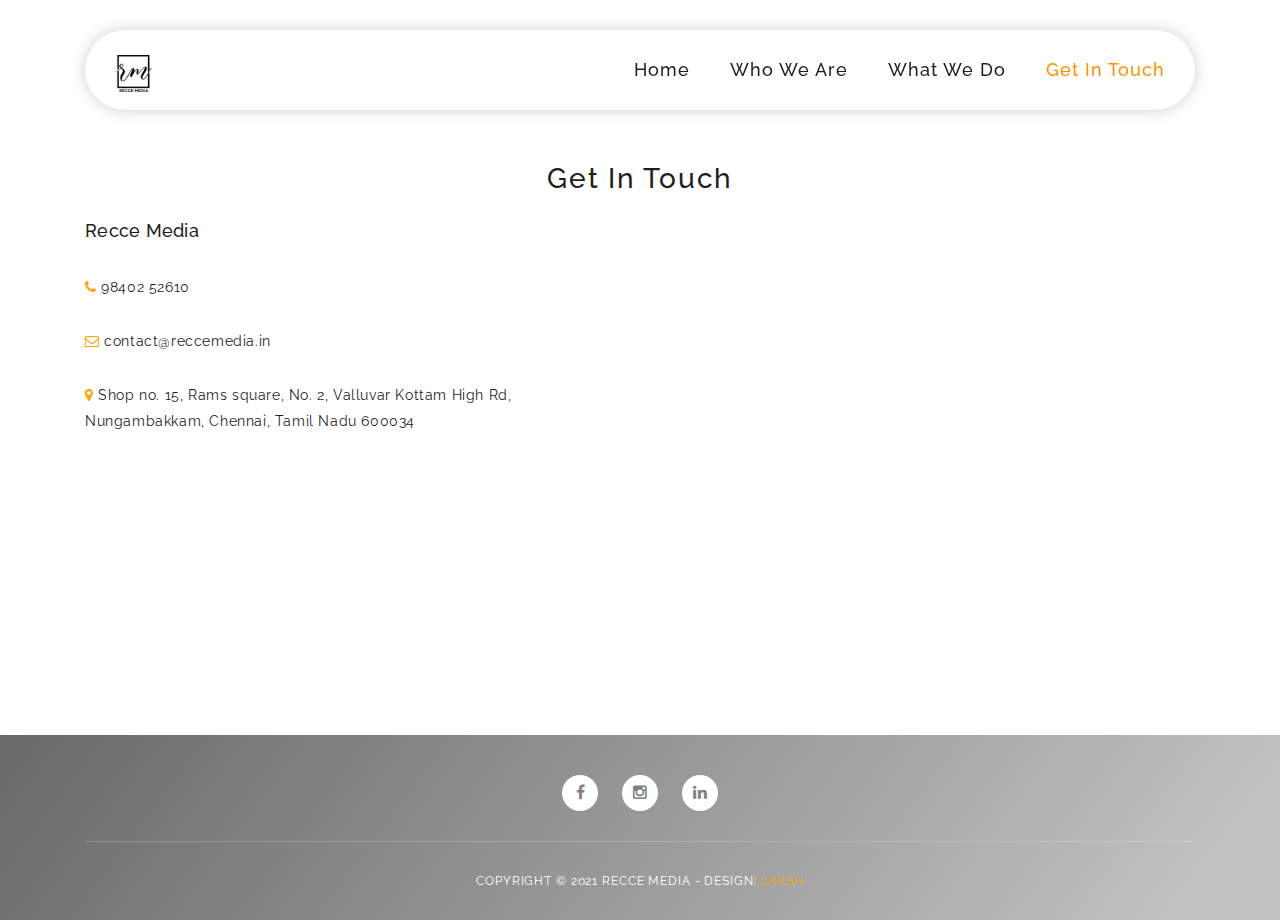
<file: getintotouch.html>
<!DOCTYPE html>
<html lang="en">

  <head>

    <meta charset="utf-8">
    <meta name="viewport" content="width=device-width, initial-scale=1, shrink-to-fit=no">
	<meta content="Recce Media - Providing the touch of Midas to the brand(s) and enhance their strategies." name="description">
  	<meta content="reccemedia, recce, recce media" name="keywords">
    <link href="https://fonts.googleapis.com/css?family=Raleway:100,300,400,500,700,900" rel="stylesheet">

    <title>Recce Media</title>
    <link rel="icon" type="image/png" href="assets/images/logo.png"/>

    <!-- Additional CSS Files -->
    <link rel="stylesheet" type="text/css" href="assets/css/bootstrap.min.css">

    <link rel="stylesheet" type="text/css" href="assets/css/font-awesome.css">

    <link rel="stylesheet" href="assets/css/style.css">

    </head>
    
    <body>
    
    <!-- ***** Preloader Start ***** -->
    <div id="preloader">
        <div class="jumper">
            <div></div>
            <div></div>
            <div></div>
        </div>
    </div>  
    <!-- ***** Preloader End ***** -->
    
    
    <!-- ***** Header Area Start ***** -->
    <header class="header-area header-sticky">
        <div class="container">
            <div class="row">
                <div class="col-12">
                    <nav class="main-nav">
                        <!-- ***** Logo Start ***** -->
                        <a href="index.html" class="logo">
                            <img src="assets/images/logo.png" alt="reccemedia" />
                            <!-- <img src="assets/images/recce.png" alt="reccemedia"/> -->
                        </a>
                        <!-- ***** Logo End ***** -->
                        <!-- ***** Menu Start ***** -->
                        <ul class="nav">
                            <li><a href="index.html">Home</a></li>
                            <li><a href="whoweare.html">Who We Are</a></li>
                            <li><a href="whatwedo.html">What We Do</a></li>
                            <li><a href="getintotouch.html" class="active">Get In Touch</a></li>
                        </ul>
                        <a class='menu-trigger'>
                            <span>Menu</span>
                        </a>
                        <!-- ***** Menu End ***** -->
                    </nav>
                </div>
            </div>
        </div>
    </header>
    <!-- ***** Header Area End ***** -->

    <!-- ***** Contact Us Start ***** -->
    <section class="section colored" id="contact-us">
        <div class="container">
            <!-- ***** Section Title Start ***** -->
            <div class="row">
                <div class="col-lg-12">
                    <div class="center-heading">
                        <h2 class="section-title">Get In Touch</h2>
                    </div>
                </div>
            </div>
            <!-- ***** Section Title End ***** -->

            <div class="row">
                <!-- ***** Contact Text Start ***** -->
                <div class="col-lg-6 col-md-6 col-sm-12">
                    <h5 class="margin-bottom-30">Recce Media</h5>
                    <div class="contact-text">
                        <a href="https://api.whatsapp.com/send?phone=+91-9840252610"><p><i class="fa fa-phone" style="margin-right: 0px; color: orange;"></i> 98402 52610</p> </a>
                        <a href="mailto: contact@reccemedia.in"><p><i class="fa fa-envelope-o" style="margin-right: 0px; color: orange;"></i> contact@reccemedia.in</p></a>
                        <p><i class="fa fa-map-marker" style="margin-right: 0px; color: orange;"></i> Shop no. 15, Rams square, No. 2, Valluvar Kottam High Rd, Nungambakkam, Chennai, Tamil Nadu 600034</p>
                    </div>
                </div>
                <!-- ***** Contact Text End ***** -->

                <!-- ***** Contact Form Start ***** -->
                <div class="col-lg-6 col-md-6 col-sm-12">
                    <div class="contact-form">
                        <iframe src="https://www.google.com/maps/embed?pb=!1m18!1m12!1m3!1d3886.504630822254!2d80.24106081522005!3d13.067172790793336!2m3!1f0!2f0!3f0!3m2!1i1024!2i768!4f13.1!3m3!1m2!1s0x3a52679cc4a979b7%3A0x7efbc88e33cacc13!2srecce%20media!5e0!3m2!1sen!2sin!4v1609341055719!5m2!1sen!2sin" width="520" height="350" frameborder="0" style="border:0;" allowfullscreen="" aria-hidden="false" tabindex="0"></iframe>
                    </div>
                </div>
                <!-- ***** Contact Form End ***** -->
            </div>
        </div>
    </section>
    <!-- ***** Contact Us End ***** -->
    
    <!-- ***** Footer Start ***** -->
    <footer>
        <div class="container">
            <div class="row">
                <div class="col-lg-12 col-md-12 col-sm-12">
                    <ul class="social">
                        <li><a href="https://www.facebook.com/reccemedia" target="_blank"><i class="fa fa-facebook"></i></a></li>
                        <li><a href="https://www.instagram.com/recce_media/" target="_blank"><i class="fa fa-instagram"></i></a></li>
                        <li><a href="https://www.linkedin.com/company/recce-media/" target="_blank"><i class="fa fa-linkedin"></i></a></li>
                    </ul>
                </div>
            </div>
            <div class="row">
                <div class="col-lg-12">
                    <p class="copyright">Copyright &copy; 2021 Recce Media - Design: <a href="https://laksh.cf" target="_blank" style="color: orange;">laksh</a></p>
                </div>
            </div>
        </div>
    </footer>
    
    <!-- jQuery -->
    <script src="assets/js/jquery-2.1.0.min.js"></script>

    <!-- Bootstrap -->
    <script src="assets/js/popper.js"></script>
    <script src="assets/js/bootstrap.min.js"></script>

    <!-- Plugins -->
    <script src="assets/js/scrollreveal.min.js"></script>
    <script src="assets/js/waypoints.min.js"></script>
    <script src="assets/js/jquery.counterup.min.js"></script>
    <script src="assets/js/imgfix.min.js"></script> 
    
    <!-- Global Init -->
    <script src="assets/js/custom.js"></script>

  </body>
</html>
</file>
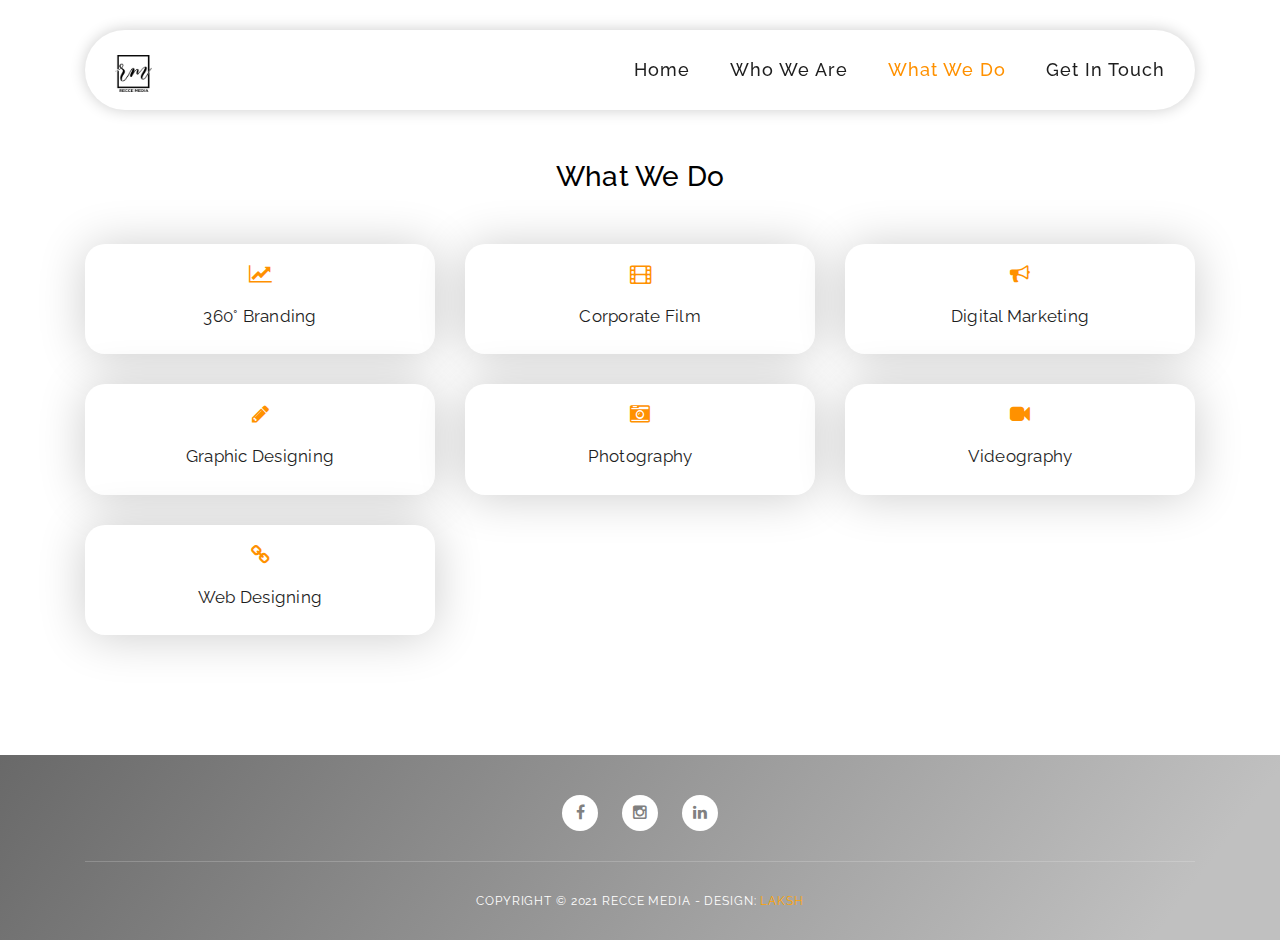
<file: whatwedo.html>
<!DOCTYPE html>
<html lang="en">

  <head>

    <meta charset="utf-8">
    <meta name="viewport" content="width=device-width, initial-scale=1, shrink-to-fit=no">
	<meta content="Recce Media - Providing the touch of Midas to the brand(s) and enhance their strategies." name="description">
  	<meta content="reccemedia, recce, recce media" name="keywords">
    <link href="https://fonts.googleapis.com/css?family=Raleway:100,300,400,500,700,900" rel="stylesheet">

    <title>Recce Media</title>
    <link rel="icon" type="image/png" href="assets/images/logo.png"/>

    <!-- Additional CSS Files -->
    <link rel="stylesheet" type="text/css" href="assets/css/bootstrap.min.css">

    <link rel="stylesheet" type="text/css" href="assets/css/font-awesome.css">

    <link rel="stylesheet" href="assets/css/style.css">

    </head>
    
    <body>
    
    <!-- ***** Preloader Start ***** -->
    <div id="preloader">
        <div class="jumper">
            <div></div>
            <div></div>
            <div></div>
        </div>
    </div>  
    <!-- ***** Preloader End ***** -->
    
    
    <!-- ***** Header Area Start ***** -->
    <header class="header-area header-sticky">
        <div class="container">
            <div class="row">
                <div class="col-12">
                    <nav class="main-nav">
                        <!-- ***** Logo Start ***** -->
                        <a href="index.html" class="logo">
                            <img src="assets/images/logo.png" alt="reccemedia" />
                            <!-- <img src="assets/images/recce.png" alt="reccemedia"/> -->
                        </a>
                        <!-- ***** Logo End ***** -->
                        <!-- ***** Menu Start ***** -->
                        <ul class="nav">
                            <li><a href="index.html">Home</a></li>
                            <li><a href="whoweare.html">Who We Are</a></li>
                            <li><a href="whatwedo.html" class="active">What We Do</a></li>
                            <li><a href="getintotouch.html">Get In Touch</a></li>
                        </ul>
                        <a class='menu-trigger'>
                            <span>Menu</span>
                        </a>
                        <!-- ***** Menu End ***** -->
                    </nav>
                </div>
            </div>
        </div>
    </header>
    <!-- ***** Header Area End ***** -->

        <!-- ***** Home Parallax Start ***** -->
    <section class="mini" id="work-process">
        <div class="mini-content">
            <div class="container">
                <div class="row">
                    <div class="offset-lg-3 col-lg-6">
                        <div class="info">
                            <h1 style="color: #000; margin-top: 50px;">What We Do</h1>
                        </div>
                    </div>
                </div>

                <!-- ***** Mini Box Start ***** -->
                <div class="row">
                    <div class="col-lg-4 col-md-3 col-sm-6 col-6">
                        <a class="mini-box">
                            <i class="fa fa-line-chart"></i>
                            <strong>360° Branding</strong>
                            <!-- <span>hi hello text to be added...</span> -->
                        </a>
                    </div>
                    <div class="col-lg-4 col-md-3 col-sm-6 col-6">
                        <a class="mini-box">
                            <i class="fa fa-film"></i>
                            <strong>Corporate Film</strong>
                            <!-- <span>hi hello text to be added...</span> -->
                        </a>
                    </div>
                    <div class="col-lg-4 col-md-3 col-sm-6 col-6">
                        <a class="mini-box">
                            <i class="fa fa-bullhorn"></i>
                            <strong>Digital Marketing</strong>
                            <!-- <span>hi hello text to be added...</span> -->
                        </a>
                    </div>
                    <div class="col-lg-4 col-md-3 col-sm-6 col-6">
                        <a class="mini-box">
                            <i class="fa fa-pencil"></i>
                            <strong>Graphic Designing</strong>
                            <!-- <span>hi hello text to be added...</span> -->
                        </a>
                    </div>
                    <div class="col-lg-4 col-md-3 col-sm-6 col-6">
                        <a class="mini-box">
                            <i class="fa fa-camera-retro"></i>
                            <strong>Photography</strong>
                            <!-- <span>hi hello text to be added...</span> -->
                        </a>
                    </div>
                    <div class="col-lg-4 col-md-3 col-sm-6 col-6">
                        <a class="mini-box">
                            <i class="fa fa-video-camera"></i>
                            <strong>Videography</strong>
                            <!-- <span>hi hello text to be added...</span> -->
                        </a>
                    </div>
                    <div class="col-lg-4 col-md-3 col-sm-6 col-6">
                        <a class="mini-box">
                            <i class="fa fa-link"></i>
                            <strong>Web Designing</strong>
                            <!-- <span>hi hello text to be added...</span> -->
                        </a>
                    </div>
                </div>
                <!-- ***** Mini Box End ***** -->
            </div>
        </div>
    </section>
    <!-- ***** Home Parallax End ***** -->

    <footer>
        <div class="container">
            <div class="row">
                <div class="col-lg-12 col-md-12 col-sm-12">
                    <ul class="social">
                        <li><a href="https://www.facebook.com/reccemedia" target="_blank"><i class="fa fa-facebook"></i></a></li>
                        <li><a href="https://www.instagram.com/recce_media/" target="_blank"><i class="fa fa-instagram"></i></a></li>
                        <li><a href="https://www.linkedin.com/company/recce-media/" target="_blank"><i class="fa fa-linkedin"></i></a></li>
                    </ul>
                </div>
            </div>
            <div class="row">
                <div class="col-lg-12">
                    <p class="copyright">Copyright &copy; 2021 Recce Media - Design: <a href="https://laksh.cf" target="_blank" style="color: orange;">laksh</a></p>
                </div>
            </div>
        </div>
    </footer>


    
    <!-- jQuery -->
    <script src="assets/js/jquery-2.1.0.min.js"></script>

    <!-- Bootstrap -->
    <script src="assets/js/popper.js"></script>
    <script src="assets/js/bootstrap.min.js"></script>

    <!-- Plugins -->
    <script src="assets/js/scrollreveal.min.js"></script>
    <script src="assets/js/waypoints.min.js"></script>
    <script src="assets/js/jquery.counterup.min.js"></script>
    <script src="assets/js/imgfix.min.js"></script> 
    
    <!-- Global Init -->
    <script src="assets/js/custom.js"></script>

  </body>
</html>
</file>
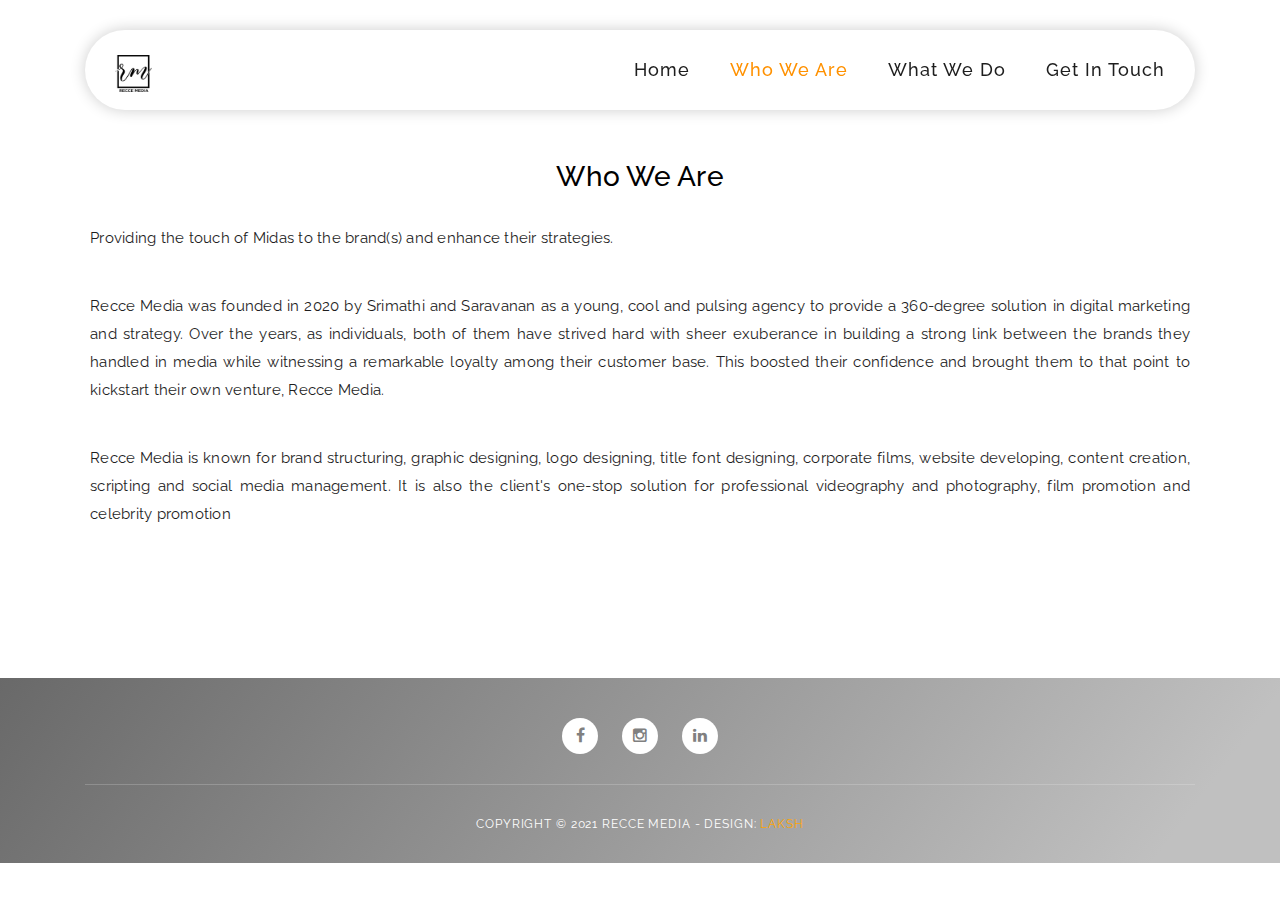
<file: whoweare.html>
<!DOCTYPE html>
<html lang="en">

  <head>

    <meta charset="utf-8">
    <meta name="viewport" content="width=device-width, initial-scale=1, shrink-to-fit=no">
	<meta content="Recce Media - Providing the touch of Midas to the brand(s) and enhance their strategies." name="description">
  	<meta content="reccemedia, recce, recce media" name="keywords">
    <link href="https://fonts.googleapis.com/css?family=Raleway:100,300,400,500,700,900" rel="stylesheet">

    <title>Recce Media</title>
    <link rel="icon" type="image/png" href="assets/images/logo.png"/>

    <!-- Additional CSS Files -->
    <link rel="stylesheet" type="text/css" href="assets/css/bootstrap.min.css">

    <link rel="stylesheet" type="text/css" href="assets/css/font-awesome.css">

    <link rel="stylesheet" href="assets/css/style.css">

    </head>
    
    <body>
    
    <!-- ***** Preloader Start ***** -->
    <div id="preloader">
        <div class="jumper">
            <div></div>
            <div></div>
            <div></div>
        </div>
    </div>  
    <!-- ***** Preloader End ***** -->
    
    
    <!-- ***** Header Area Start ***** -->
    <header class="header-area header-sticky">
        <div class="container">
            <div class="row">
                <div class="col-12">
                    <nav class="main-nav">
                        <!-- ***** Logo Start ***** -->
                        <a href="index.html" class="logo">
                            <img src="assets/images/logo.png" alt="reccemedia" />
                            <!-- <img src="assets/images/recce.png" alt="reccemedia"/> -->
                        </a>
                        <!-- ***** Logo End ***** -->
                        <!-- ***** Menu Start ***** -->
                        <ul class="nav">
                            <li><a href="index.html">Home</a></li>
                            <li><a href="whoweare.html" class="active">Who We Are</a></li>
                            <li><a href="whatwedo.html">What We Do</a></li>
                            <li><a href="getintotouch.html">Get In Touch</a></li>
                        </ul>
                        <a class='menu-trigger'>
                            <span>Menu</span>
                        </a>
                        <!-- ***** Menu End ***** -->
                    </nav>
                </div>
            </div>
        </div>
    </header>
    <!-- ***** Header Area End ***** -->

    <!-- ***** Welcome Area Start ***** -->
<section class="mini" id="work-process">
        <div class="mini-content">
            <div class="container">
                <div class="row">
                        <div class="info" style="margin-left: 20px; margin-right: 20px;">
                            <h1 style="color: #000; margin-top: 50px;">Who We Are</h1>
                            <p style="text-align: justify;">Providing the touch of Midas to the brand(s) and enhance their strategies.</p>

<p style="text-align: justify;">Recce Media was founded in 2020 by Srimathi and Saravanan as a young, cool and pulsing agency to provide a 360-degree solution in digital marketing and strategy. Over the years, as individuals, both of them have strived hard with sheer exuberance in building a strong link between the brands they handled in media while witnessing a remarkable loyalty among their customer base. This boosted their confidence and brought them to that point to kickstart their own venture, Recce Media.</p>

<p style="text-align: justify;">Recce Media is known for brand structuring, graphic designing, logo designing, title font designing, corporate films, website developing, content creation, scripting and social media management. It is also the client's one-stop solution for professional videography and photography, film promotion and celebrity promotion</p>
                        </div>
                    </div>
                </div>
        </div>
    </section> 
    <!-- ***** Welcome Area End ***** -->

    <footer>
        <div class="container">
            <div class="row">
                <div class="col-lg-12 col-md-12 col-sm-12">
                    <ul class="social">
                        <li><a href="https://www.facebook.com/reccemedia" target="_blank"><i class="fa fa-facebook"></i></a></li>
                        <li><a href="https://www.instagram.com/recce_media/" target="_blank"><i class="fa fa-instagram"></i></a></li>
                        <li><a href="https://www.linkedin.com/company/recce-media/" target="_blank"><i class="fa fa-linkedin"></i></a></li>
                    </ul>
                </div>
            </div>
            <div class="row">
                <div class="col-lg-12">
                    <p class="copyright">Copyright &copy; 2021 Recce Media - Design: <a href="https://laksh.cf" target="_blank" style="color: orange;">laksh</a></p>
                </div>
            </div>
        </div>
    </footer>


    
    <!-- jQuery -->
    <script src="assets/js/jquery-2.1.0.min.js"></script>

    <!-- Bootstrap -->
    <script src="assets/js/popper.js"></script>
    <script src="assets/js/bootstrap.min.js"></script>

    <!-- Plugins -->
    <script src="assets/js/scrollreveal.min.js"></script>
    <script src="assets/js/waypoints.min.js"></script>
    <script src="assets/js/jquery.counterup.min.js"></script>
    <script src="assets/js/imgfix.min.js"></script> 
    
    <!-- Global Init -->
    <script src="assets/js/custom.js"></script>

  </body>
</html>
</file>
<file: assets/css/style.css>
/*---------------------------------------------
font & reset css
--------------------------------------------- 
*/
@import url("https://fonts.googleapis.com/css?family=Raleway:100,300,400,500,700,900");
/* 
---------------------------------------------
reset
--------------------------------------------- 
*/
html, body, div, span, applet, object, iframe, h1, h2, h3, h4, h5, h6, p, blockquote, div
pre, a, abbr, acronym, address, big, cite, code, del, dfn, em, font, img, ins, kbd, q,
s, samp, small, strike, strong, sub, sup, tt, var, b, u, i, center, dl, dt, dd, ol, ul, li,
figure, header, nav, section, article, aside, footer, figcaption {
  margin: 0;
  padding: 0;
  border: 0;
  outline: 0;
}

.clearfix:after {
  content: ".";
  display: block;
  clear: both;
  visibility: hidden;
  line-height: 0;
  height: 0;
}

.clearfix {
  display: inline-block;
}

html[xmlns] .clearfix {
  display: block;
}

* html .clearfix {
  height: 1%;
}

ul, li {
  padding: 0;
  margin: 0;
  list-style: none;
}

header, nav, section, article, aside, footer, hgroup {
  display: block;
}

* {
  box-sizing: border-box;
}

html, body {
  font-family: "Raleway", sans-serif;
  font-weight: 400;
  background-color: #fff;
  font-size: 16px;
  -ms-text-size-adjust: 100%;
  -webkit-font-smoothing: antialiased;
  -moz-osx-font-smoothing: grayscale;
}

a {
  text-decoration: none !important;
}

h1, h2, h3, h4, h5, h6 {
  margin-top: 0px;
  margin-bottom: 0px;
}

ul {
  margin-bottom: 0px;
}

/* 
---------------------------------------------
global styles
--------------------------------------------- 
*/
html,
body {
  background: #fff;
  font-family: "Raleway", sans-serif;
}

::selection {
  background: #ff589e;
  color: #fff;
}

::-moz-selection {
  background: #ff589e;
  color: #fff;
}

.section {
  position: relative;
  padding-top: 100px;
  padding-bottom: 80px;
}

.section.colored {
  background: #fff;
}

.hr {
  bottom: 0px;
  width: 100%;
  height: 1px;
  margin-top: 100px;
  border-bottom: 1px solid #eee;
}

.left-heading.light .section-title {
  color: #ffffff;
}

.left-heading .section-title {
  font-weight: 500;
  font-size: 24px;
  line-height: 42px;
  color: #1e1e1e;
  letter-spacing: 0.25px;
  margin-bottom: 30px;
  position: relative;
}

.center-heading {
  text-align: center;
}

.center-heading .section-title {
  font-weight: 500;
  font-size: 28px;
  color: #1e1e1e;
  letter-spacing: 1.75px;
  line-height: 38px;
  margin-bottom: 20px;
}

.center-heading.colored .section-title {
  color: #ffffff;
}

.center-text {
  text-align: center;
  font-weight: 400;
  font-size: 16px;
  color: #777;
  line-height: 28px;
  letter-spacing: 1px;
  margin-bottom: 50px;
}

.center-text.colored {
  color: #fff;
}

.center-text p {
  font-size: 15px;
  color: #777;
  margin-bottom: 30px;
}

.left-text {
  font-weight: 400;
  font-size: 16px;
  color: #777;
  line-height: 28px;
  letter-spacing: 1px;
}

.left-text.light {
  color: #fff;
}

.left-text p {
  margin-bottom: 30px;
}

.left-text p.dark {
  color: #3B566E;
}

.padding-bottom-top-60 {
  padding-top: 60px !important;
  padding-bottom: 60px !important;
}

.padding-bottom-80 {
  padding-bottom: 80px !important;
}

.padding-bottom-100 {
  padding-bottom: 100px !important;
}

.border-bottom {
  border-bottom: 1px solid #eee !important;
}

.mbottom-30 {
  margin-bottom: 30px !important;
}

.align-self-center {
  -ms-flex-item-align: center !important;
  align-self: center !important;
}

.align-self-bottom {
  -ms-flex-item-align: flex-end !important;
  align-self: flex-end !important;
}

.padding-bottom-0 {
  padding-bottom: 0px !important;
}

.padding-top-0 {
  padding-top: 0px !important;
}

.padding-top-80 {
  padding-top: 80px !important;
}

.padding-top-70 {
  padding-top: 70px !important;
}

.padding-top-20 {
  padding-top: 20px !important;
}

.margin-bottom-0 {
  margin-bottom: 0px !important;
}

.margin-bottom-30 {
  margin-bottom: 30px !important;
}

.margin-top-30 {
  margin-top: 30px !important;
}

.margin-top-15 {
  margin-top: 15px !important;
}

.margin-bottom-45 {
  margin-bottom: 45px !important;
}

.margin-bottom-20 {
  margin-bottom: 20px !important;
}

.margin-bottom-60 {
  margin-bottom: 60px !important;
}

.margin-bottom-100 {
  margin-bottom: 100px !important;
}

@media (max-width: 991px) {
  html, body {
    overflow-x: hidden;
  }
  .mobile-top-fix {
    margin-top: 30px;
    margin-bottom: 0px;
  }
  .mobile-bottom-fix {
    margin-bottom: 30px;
  }
  .mobile-bottom-fix-big {
    margin-bottom: 60px;
  }
}

a.main-button-slider {
  font-size: 13px;
  border-radius: 20px;
  padding: 12px 20px;
  background-color: #ff589e;
  text-transform: uppercase;
  color: #fff;
  letter-spacing: 0.25px;
  -webkit-transition: all 0.3s ease 0s;
  -moz-transition: all 0.3s ease 0s;
  -o-transition: all 0.3s ease 0s;
  transition: all 0.3s ease 0s;
}

a.main-button-slider:hover {
  background-color: #8261ee;
}

a.main-button {
  font-size: 13px;
  border-radius: 20px;
  padding: 12px 20px;
  background-color: #8261ee;
  text-transform: uppercase;
  color: #fff;
  letter-spacing: 0.25px;
  -webkit-transition: all 0.3s ease 0s;
  -moz-transition: all 0.3s ease 0s;
  -o-transition: all 0.3s ease 0s;
  transition: all 0.3s ease 0s;
}

a.main-button:hover {
  background-color: #ff589e;
}

button.main-button {
  outline: none;
  border: none;
  cursor: pointer;
  font-size: 13px;
  border-radius: 20px;
  padding: 12px 20px;
  background-color: #8261ee;
  text-transform: uppercase;
  color: #fff;
  letter-spacing: 0.25px;
  -webkit-transition: all 0.3s ease 0s;
  -moz-transition: all 0.3s ease 0s;
  -o-transition: all 0.3s ease 0s;
  transition: all 0.3s ease 0s;
}

button.main-button:hover {
  background-color: #ff589e;
}


/* 
---------------------------------------------
header
--------------------------------------------- 
*/
.header-area {
  position: fixed;
  top: 30px;
  left: 0px;
  right: 0px;
  z-index: 100;
  height: 100px;
  -webkit-transition: all 0.3s ease 0s;
  -moz-transition: all 0.3s ease 0s;
  -o-transition: all 0.3s ease 0s;
  transition: all 0.3s ease 0s;
}

.header-area .main-nav {
  box-shadow: 0px 0px 15px rgba(0,0,0,0.2);
  border-radius: 40px;
  min-height: 80px;
  background: #fff;
}

.header-area .main-nav .logo {
  float: left;
  margin-top: 37px;
  -webkit-transition: all 0.3s ease 0s;
  -moz-transition: all 0.3s ease 0s;
  -o-transition: all 0.3s ease 0s;
  transition: all 0.3s ease 0s;
  margin-left: 30px;
}

.header-area .main-nav .logo img {
  -webkit-transition: all 0.3s ease 0s;
  -moz-transition: all 0.3s ease 0s;
  -o-transition: all 0.3s ease 0s;
  transition: all 0.3s ease 0s;
  width: 10%;
}

.header-area .main-nav .nav {
  float: right;
  margin-top: 27px;
  margin-left: 0px;
  margin-right: 30px;
  -webkit-transition: all 0.3s ease 0s;
  -moz-transition: all 0.3s ease 0s;
  -o-transition: all 0.3s ease 0s;
  transition: all 0.3s ease 0s;
  position: relative;
  z-index: 999;
}

.header-area .main-nav .nav li {
  padding-left: 20px;
  padding-right: 20px;
}

.header-area .main-nav .nav li:last-child {
  padding-right: 0px;
}

.header-area .main-nav .nav li a {
  display: block;
  font-weight: 500;
  font-size: 18px;
  color: #fff;
  -webkit-transition: all 0.3s ease 0s;
  -moz-transition: all 0.3s ease 0s;
  -o-transition: all 0.3s ease 0s;
  transition: all 0.3s ease 0s;
  height: 40px;
  line-height: 40px;
  border: transparent;
  letter-spacing: 1px;
}

.header-area .main-nav .nav li a:hover {
  color: #ff9100;
}

.header-area .main-nav .menu-trigger {
  cursor: pointer;
  display: block;
  position: absolute;
  top: 23px;
  width: 32px;
  height: 40px;
  text-indent: -9999em;
  z-index: 99;
  right: 40px;
  display: none;
}

.header-area .main-nav .menu-trigger span,
.header-area .main-nav .menu-trigger span:before,
.header-area .main-nav .menu-trigger span:after {
  -moz-transition: all 0.4s;
  -o-transition: all 0.4s;
  -webkit-transition: all 0.4s;
  transition: all 0.4s;
  background-color: #3B566E;
  display: block;
  position: absolute;
  width: 30px;
  height: 2px;
  left: 0;
}

.header-area .main-nav .menu-trigger span:before,
.header-area .main-nav .menu-trigger span:after {
  -moz-transition: all 0.4s;
  -o-transition: all 0.4s;
  -webkit-transition: all 0.4s;
  transition: all 0.4s;
  background-color: #3B566E;
  display: block;
  position: absolute;
  width: 30px;
  height: 2px;
  left: 0;
  width: 75%;
}

.header-area .main-nav .menu-trigger span:before,
.header-area .main-nav .menu-trigger span:after {
  content: "";
}

.header-area .main-nav .menu-trigger span {
  top: 16px;
}

.header-area .main-nav .menu-trigger span:before {
  -moz-transform-origin: 33% 100%;
  -ms-transform-origin: 33% 100%;
  -webkit-transform-origin: 33% 100%;
  transform-origin: 33% 100%;
  top: -10px;
  z-index: 10;
}

.header-area .main-nav .menu-trigger span:after {
  -moz-transform-origin: 33% 0;
  -ms-transform-origin: 33% 0;
  -webkit-transform-origin: 33% 0;
  transform-origin: 33% 0;
  top: 10px;
}

.header-area .main-nav .menu-trigger.active span,
.header-area .main-nav .menu-trigger.active span:before,
.header-area .main-nav .menu-trigger.active span:after {
  background-color: transparent;
  width: 100%;
}

.header-area .main-nav .menu-trigger.active span:before {
  -moz-transform: translateY(6px) translateX(1px) rotate(45deg);
  -ms-transform: translateY(6px) translateX(1px) rotate(45deg);
  -webkit-transform: translateY(6px) translateX(1px) rotate(45deg);
  transform: translateY(6px) translateX(1px) rotate(45deg);
  background-color: #3B566E;
}

.header-area .main-nav .menu-trigger.active span:after {
  -moz-transform: translateY(-6px) translateX(1px) rotate(-45deg);
  -ms-transform: translateY(-6px) translateX(1px) rotate(-45deg);
  -webkit-transform: translateY(-6px) translateX(1px) rotate(-45deg);
  transform: translateY(-6px) translateX(1px) rotate(-45deg);
  background-color: #3B566E;
}

.header-area.header-sticky {
  min-height: 80px;
}

.header-area.header-sticky .logo {
  margin-top: 25px;
}

.header-area.header-sticky .nav {
  margin-top: 20px !important;
}

.header-area.header-sticky .nav li a {
  color: #1e1e1e;
}

.header-area.header-sticky .nav li a.active {
  color: #ff9100;
}

@media (max-width: 1200px) {
  .header-area .main-nav .nav li {
    padding-left: 12px;
    padding-right: 12px;
  }
  .header-area .main-nav:before {
    display: none;
  }
}

@media (max-width: 991px) {
  .header-area {
    padding: 0px 15px;
    height: 80px;
    box-shadow: none;
    text-align: center;
  }
  .header-area .container {
    padding: 0px;
  }
  .header-area .logo {
    margin-top: 27px !important;
    margin-left: 30px;
  }

  .header-area .logo img{
    margin-left: -20px;
  }
  .header-area .menu-trigger {
    display: block !important;
  }
  .header-area .main-nav {
    overflow: hidden;
  }
  .header-area .main-nav .nav {
    float: none;
    width: 100%;
    margin-top: 80px !important;
    display: none;
    -webkit-transition: all 0s ease 0s;
    -moz-transition: all 0s ease 0s;
    -o-transition: all 0s ease 0s;
    transition: all 0s ease 0s;
    margin-left: 0px;
  }
  .header-area .main-nav .nav li:first-child {
    border-top: 1px solid #eee;
  }
  .header-area .main-nav .nav li {
    width: 100%;
    background: #fff;
    border-bottom: 1px solid #eee;
    padding-left: 0px !important;
    padding-right: 0px !important;
  }
  .header-area .main-nav .nav li a {
    height: 50px !important;
    line-height: 50px !important;
    padding: 0px !important;
    border: none !important;
    background: #fff !important;
    color: #3B566E !important;
  }
  .header-area .main-nav .nav li a:hover {
    background: #eee !important;
  }
}

@media (min-width: 992px) {
  .header-area .main-nav .nav {
    display: flex !important;
  }
}

/* 
---------------------------------------------
welcome
--------------------------------------------- 
*/
.welcome-area {
  overflow: hidden;
  position: relative;
  display: flex;
  align-items: center;
  justify-content: center;
  /*background-image: url(../images/banner-bg.png);*/
  background-repeat: no-repeat;
  background-position: center center;
  background-size: cover; 
  height: 100vh;
}

.welcome-area .header-text {
  position: absolute;
  top: 50%;
  transform: translateY(-55%);
  text-align: center;
  width: 100%;
  margin-top: 50px;
}

.welcome-area .header-text h1 {
  font-weight: 500;
  font-size: 28px;
  line-height: 54px;
  letter-spacing: 1.4px;
  margin-bottom: 30px;
  color: #1e1e1e;
}

.welcome-area .header-text p {
  font-weight: 400;
  font-size: 15px;
  color: #1e1e1e;
  line-height: 28px;
  letter-spacing: 0.25px;
  margin-bottom: 40px;
  position: relative;
}

@media (max-width: 991px) {
  .welcome-area .header-text {
    top: 65% !important;
    transform: perspective(1px) translateY(-60%) !important;
    text-align: center;
  }
  .welcome-area .header-text h1 {
    text-align: center;
    color: #1e1e1e;
    margin-bottom: 15px;
  }
  .welcome-area .header-text h1 span {
    color: #1e1e1e;
  }
  .welcome-area .header-text p {
    text-align: center;
    color: #1e1e1e;
    margin-bottom: 20px;
  }
}

@media (max-width: 820px) {
  .welcome-area .header-text {
    top: 65% !important;
    transform: perspective(1px) translateY(-60%) !important;
  }
   .welcome-area .header-text h1 {
    font-size: 22px;
    line-height: 30px;
    margin-bottom: 15px;
  }
  .welcome-area .header-text p {
    margin-bottom: 20px;
  }
}

@media (max-width: 765px) {
  .welcome-area {
    margin-bottom: 100px;
  }
  .welcome-area .header-text {
    top: 50% !important;
    transform: perspective(1px) translateY(-50%) !important;
    text-align: center;
  }
  .welcome-area .header-text .buttons {
    display: none;
  }
  .welcome-area .header-text h1 {
    font-weight: 600;
    font-size: 24px !important;
    line-height: 30px !important;
    margin-bottom: 30px !important;
    margin-top: 200px;
  }
  .welcome-area .header-text h1 span {
    color: #1e1e1e;
  }
  .welcome-area .header-text p {
    text-align: center;
    color: #1e1e1e;
    font-size: 14px;
    line-height: 22px;
    margin-bottom: 40px;
  }
}


/* 
---------------------------------------------
features
--------------------------------------------- 
*/
.features-small-item {
  cursor: pointer;
  display: block;
  background: #FFFFFF;
  box-shadow: 0 2px 48px 0 rgba(0, 0, 0, 0.10);
  -webkit-border-radius: 20px;
  -moz-border-radius: 20px;
  border-radius: 20px;
  padding: 30px;
  text-align: center;
  -webkit-transition: all 0.3s ease 0s;
  -moz-transition: all 0.3s ease 0s;
  -o-transition: all 0.3s ease 0s;
  transition: all 0.3s ease 0s;
  position: relative;
  margin-bottom: 30px;
}

.features-small-item:hover .icon {
  background-color: #ff589e;
}

.features-small-item .icon {
  -webkit-transition: all 0.3s ease 0s;
  -moz-transition: all 0.3s ease 0s;
  -o-transition: all 0.3s ease 0s;
  transition: all 0.3s ease 0s;
  width: 90px;
  height: 90px;
  line-height: 90px;
  margin: auto;
  position: relative;
  margin-bottom: 30px;
  background: #8261ee;
  -webkit-border-radius: 50%;
  -moz-border-radius: 50%;
  border-radius: 50%;
}

.features-small-item .icon i {
  font-size: 18px;
  color: #fff;
}

.features-small-item .features-title {
  font-weight: 500;
  font-size: 18px;
  color: #1e1e1e;
  letter-spacing: 0.7px;
  margin-bottom: 15px;
  position: relative;
  z-index: 2;
}

.features-small-item p {
  font-weight: 400;
  font-size: 13px;
  color: #777;
  letter-spacing: 0.5px;
  line-height: 25px;
  position: relative;
  z-index: 2;
}

.features-small-item a {
  float: right;
  position: relative;
  z-index: 2;
}

.home-feature {
  padding-bottom: 0px;
  padding-top: 30px;
  margin-top: -220px;
  z-index: 9;
}

@media (max-width: 991px) {
  .home-feature {
    padding-bottom: 0px;
    padding-top: 0px;
    margin-top: 0px;
  }
}

/* 
---------------------------------------------
parallax & home seperator
--------------------------------------------- 
*/
.mini {
  min-height: 215px;
  overflow: hidden;
  position: relative;
  padding-top: 90px;
  padding-bottom: 90px;
}

.mini:before {
  content: '';
  position: absolute;
  width: 140%;
  height: 140%;
  opacity: .95;
  background-repeat: no-repeat;
  background-size: cover;
  background-position: center center;
  /*background-image: url(../images/work-process-bg.png);*/
  z-index: 2;
  top: -20%;
  left: -20%;
}

.mini .mini-content {
  position: relative;
  z-index: 3;
}

.mini .mini-content .info {
  text-align: center;
  color: #fff;
  padding-top: 20px;
  padding-bottom: 20px;
}

.mini .mini-content .info small {
  display: block;
  font-weight: 400;
  font-size: 13px;
  margin-bottom: 5px;
}

.mini .mini-content .info strong {
  font-weight: 700;
  font-size: 17px;
  margin-bottom: 40px;
  display: block;
}

.mini .mini-content .info h1 {
  color: #fff;
  font-weight: 500;
  font-size: 28px;
  letter-spacing: 0.25px;
  margin-bottom: 30px;
}

.mini .mini-content .info p {
  font-weight: 400;
  font-size: 15px;
  color: #1e1e1e;
  line-height: 28px;
  letter-spacing: 0.25px;
  margin-bottom: 40px;
  position: relative;
}

.mini .mini-content .info p span {
  text-decoration: underline;
}

.mini .mini-content .mini-box {
  display: block;
  background: #fff;
  padding: 20px;
  border-radius: 20px;
  box-shadow: 0 2px 48px 0 rgba(0, 0, 0, 0.2);
  margin-bottom: 30px;
  position: relative;
  -webkit-transition: all 0.3s ease 0s;
  -moz-transition: all 0.3s ease 0s;
  -o-transition: all 0.3s ease 0s;
  transition: all 0.3s ease 0s;
  text-align: center;
}

.mini .mini-content .mini-box:hover {
  margin-top: -10px;
}

.mini .mini-content .mini-box:before {
  content: '';
  position: absolute;
  z-index: -1;
  background: #fff;
  width: 100%;
  opacity: .15;
  height: 100%;
  bottom: -10px;
  left: 0px;
  right: -20px;
  margin: auto;
  border-radius: 20px;
}

.mini .mini-content .mini-box i {
  color: #ff9100;
  display: block;
  font-size: 20px;
  margin-bottom: 15px;
}

.mini .mini-content .mini-box span {
  display: block;
  font-weight: 400;
  font-size: 14px;
  color: #777;
  letter-spacing: .75px;
}

.mini .mini-content .mini-box strong {
  display: block;
  font-weight: 400;
  font-size: 17px;
  color: #1e1e1e;
  letter-spacing: 0.25px;
  margin-bottom: 5px;
  margin-top: 20px;
}

.counter {
  overflow: hidden;
  position: relative;
}

.counter:before {
  content: '';
  position: absolute;
  width: 140%;
  height: 140%;
  opacity: .90;
  background-image: url(../images/fun-facts-bg.png);
  background-repeat: no-repeat;
  background-size: cover;
  background-position: center center;
  z-index: 2;
  top: -20%;
  left: -20%;
}

.counter .content {
  position: relative;
  z-index: 3;
  width: 100%;
}

.counter .content .count-item {
  height: 340px;
  position: relative;
  float: left;
  width: 100%;
}

.counter .content .count-item.decoration-bottom {
  position: relative;
}

.counter .content .count-item.decoration-bottom:after {
  content: '';
  position: absolute;
  width: 70%;
  height: 32px;
  top: 160px;
  left: 70%;
  background: url(../images/circle-dec.png) center center no-repeat;
  -webkit-transition: all 0.3s ease 0s;
  -moz-transition: all 0.3s ease 0s;
  -o-transition: all 0.3s ease 0s;
  transition: all 0.3s ease 0s;
}

.counter .content .count-item.decoration-top {
  position: relative;
}

.counter .content .count-item.decoration-top:after {
  content: '';
  position: absolute;
  width: 70%;
  height: 32px;
  top: 140px;
  left: 70%;
  background: url(../images/circle-dec.png) center center no-repeat;
  -webkit-transition: all 0.3s ease 0s;
  -moz-transition: all 0.3s ease 0s;
  -o-transition: all 0.3s ease 0s;
  transition: all 0.3s ease 0s;
}

.counter .content .count-item:hover strong {
  margin-top: 110px;
}

.counter .content .count-item strong {
  display: block;
  text-align: center;
  font-weight: 600;
  font-size: 36px;
  letter-spacing: 0.25px;
  margin-bottom: 10px;
  color: #fff;
  margin-top: 120px;
  -webkit-transition: all 0.3s ease 0s;
  -moz-transition: all 0.3s ease 0s;
  -o-transition: all 0.3s ease 0s;
  transition: all 0.3s ease 0s;
}

.counter .content .count-item span {
  display: block;
  text-align: center;
  color: #fff;
  font-weight: 500;
  font-size: 17px;
  letter-spacing: 0.25px;
}

@media (max-width: 991px) {
  .parallax {
    padding-top: 60px;
    padding-bottom: 60px;
    min-height: auto;
  }
  .parallax .content {
    position: relative !important;
    top: 0% !important;
    transform: perspective(1px) translateY(0%) !important;
  }
  .counter {
    padding-top: 60px;
    padding-bottom: 60px;
  }
  .counter .content {
    position: relative !important;
    top: 0% !important;
    transform: perspective(1px) translateY(0%) !important;
  }
  .counter .content .count-item {
    height: auto;
    padding-top: 20px;
    padding-bottom: 20px;
  }
  .counter .content .count-item:hover strong {
    margin-top: 0px;
  }
  .counter .content .count-item:before {
    display: none;
  }
  .counter .content .count-item:after {
    display: none;
  }
  .counter .content .count-item strong {
    margin-top: 0px;
  }
}

/* 
---------------------------------------------
team
--------------------------------------------- 
*/
.team-item {
  background: #fff;
  box-shadow: 0 2px 48px 0 rgba(0, 0, 0, 0.10);
  border-radius: 20px;
  position: relative;
  margin-bottom: 30px;
  padding-bottom: 25px;
}

.team-item:hover .team-content .team-info {
  margin-left: 30px;
}

.team-item i {
  display: block;
  margin-left: 25px;
  margin-top: 25px;
  font-size: 30px;
  color: #4E47DE;
  text-align: center;
}

.team-item .user-image {
  width: 60px;
  height: 60px;
  overflow: hidden;
  -webkit-border-radius: 100px;
  -moz-border-radius: 100px;
  border-radius: 100px;
  -webkit-transition: all 0.3s ease 0s;
  -moz-transition: all 0.3s ease 0s;
  -o-transition: all 0.3s ease 0s;
  transition: all 0.3s ease 0s;
  margin-left: 25px;
  float: left;
}

.team-item .team-content {
  text-align: left;
  overflow: hidden;
}

.team-item .team-content .team-info {
  float: left;
  margin-left: 20px;
  margin-top: 8px;
  -webkit-transition: all 0.3s ease 0s;
  -moz-transition: all 0.3s ease 0s;
  -o-transition: all 0.3s ease 0s;
  transition: all 0.3s ease 0s;
}

.team-item .team-content .team-info .user-name {
  display: block;
  font-weight: 400;
  font-size: 17px;
  color: #1e1e1e;
  letter-spacing: 0.25px;
  margin-bottom: 5px;
}

.team-item .team-content .team-info span {
  display: block;
  font-weight: 400;
  font-size: 15px;
  color: #ff589e;
  letter-spacing: 0.25px;
}

.team-item .team-content p {
  margin-top: 25px;
  padding-left: 25px;
  padding-right: 25px;
  margin-bottom: 25px;
  font-weight: 400;
  font-size: 15px;
  color: #777;
  letter-spacing: 0.6px;
  line-height: 26px;
}

/* 
---------------------------------------------
pricing
--------------------------------------------- 
*/
.pricing-item {
  background: #FFFFFF;
  box-shadow: 0 2px 48px 0 rgba(0, 0, 0, 0.1);
  border-radius: 20px;
  margin-bottom: 30px;
  margin-top: 20px;
  padding: 30px 0px 40px 0px;
}

.pricing-item.active .pricing-header {
  position: relative;
}

.pricing-item.active .pricing-header .pricing-title {
  color: #1e1e1e;
}

.pricing-item.active .pricing-body .price-wrapper {
  background-color: #ff589e;
}

.pricing-item.active .pricing-body .price-wrapper .currency {
  color: #fff;
}

.pricing-item.active .pricing-body .price-wrapper .price {
  color: #fff;
}

.pricing-item.active .pricing-body .price-wrapper .period {
  color: #fff;
}

.pricing-item .pricing-header {
  text-align: center;
  display: block;
  position: relative;
  padding-bottom: 10px;
}

.pricing-item .pricing-header .pricing-title {
  font-weight: 500;
  font-size: 17px;
  letter-spacing: 0.25px;
  color: #1e1e1e;
  width: 180px;
  height: 40px;
  line-height: 40px;
  left: 0px;
  right: 0px;
  margin: auto;
}

.pricing-item .pricing-body {
  margin-bottom: 40px;
}

.pricing-item .pricing-body .price-wrapper {
  text-align: center;
  padding-top: 20px;
  padding-bottom: 13px;
  background: #8261ee;
  width: 80%;
  margin: auto;
  margin-bottom: 40px;
  margin-top: 5px;
  border-radius: 20px;
}

.pricing-item .pricing-body .price-wrapper .currency {
  height: 47px;
  font-weight: 500;
  font-size: 32px;
  color: #fff;
  position: relative;
  top: -1px;
}

.pricing-item .pricing-body .price-wrapper .price {
  font-weight: 500;
  font-size: 28px;
  color: #fff;
}

.pricing-item .pricing-body .price-wrapper .period {
  font-weight: 400;
  font-size: 14px;
  color: #fff;
  display: block;
  letter-spacing: 0.88px;
}

.pricing-item .pricing-body .list li {
  text-align: center;
  margin-bottom: 12px;
  font-weight: 400;
  font-size: 13px;
  color: #7a7a7a;
  letter-spacing: 0.25px;
  text-decoration: line-through;
}

.pricing-item .pricing-body .list li.active {
  color: #7a7a7a;
  text-decoration: none;
}

.pricing-item .pricing-footer {
  text-align: center;
  margin-top: 50px;
}

/* 
---------------------------------------------
blog
--------------------------------------------- 
*/
.blog-post-thumb {
  text-align: center;
  margin-bottom: 30px;
}

.blog-post-thumb.big .img {
  height: 400px;
}

.blog-post-thumb .img {
  overflow: hidden;
  border-radius: 20px;
  position: relative;
  height: 200px;
}

.blog-post-thumb .blog-content {
  margin-top: -30px;
  padding-top: 50px;
}

.blog-post-thumb h3 {
  margin-bottom: 20px !important;
}

.blog-post-thumb h3 a {
  font-weight: 500;
  font-size: 18px;
  color: #1e1e1e;
  letter-spacing: 0.25px;
  line-height: 26px;
  -webkit-transition: all 0.3s ease 0s;
  -moz-transition: all 0.3s ease 0s;
  -o-transition: all 0.3s ease 0s;
  transition: all 0.3s ease 0s;
}

.blog-post-thumb h3 a:hover {
  color: #ff589e;
}

.blog-post-thumb .text {
  font-weight: 400;
  font-size: 13px;
  color: #777;
  letter-spacing: 0.26px;
  line-height: 26px;
  margin-bottom: 15px;
}

.blog-post-thumb .post-footer span {
  float: left;
  height: 30px;
  line-height: 30px;
  font-weight: 300;
  font-size: 14px;
  color: #777;
  padding-left: 30px;
}

.blog-post-thumb a.main-button  {
  margin-top: 10px;
  display: inline-block;
}

.blog-list .blog-post-thumb {
  text-align: left;
}


/* 
---------------------------------------------
contact
--------------------------------------------- 
*/

#contact-us {
  padding: 160px 0px;
}

#contact-us h5 {
  font-weight: 500;
  font-size: 18px;
  color: #1e1e1e;
  letter-spacing: 0.25px;
  line-height: 26px;
}

.contact-text {
  font-weight: 400;
  font-size: 14px;
  color: #6F8BA4;
  letter-spacing: 0.6px;
  line-height: 26px;
}

.contact-text p {
  margin-bottom: 28px;
  color: #1e1e1e;
}

.contact-form {
  position: relative;
  width: 100%;
  overflow: hidden;
}

/* 
---------------------------------------------
footer
--------------------------------------------- 
*/
footer {
  background-image: linear-gradient(127deg, #696969 0%,   #C0C0C0 91%);
  padding-top: 30px;
}

footer .social {
  overflow: hidden;
  margin-top: 10px;
  text-align: center;
}

footer .social li {
  margin: 0px 10px;
  display: inline-block;
}

footer .social li a {
  color: grey;
   text-align: center;
  background-color: #fff;
  width: 36px;
  height: 36px;
  line-height: 36px;
  border-radius: 50%;
  display: inline-block;
  font-size: 16px;
  -webkit-transition: all 0.3s ease 0s;
  -moz-transition: all 0.3s ease 0s;
  -o-transition: all 0.3s ease 0s;
  transition: all 0.3s ease 0s;
}

footer .social li a:hover {
  background-color: orange;
  color: #fff;
}

footer .copyright {
  text-align: center;
  border-top: 1px solid rgba(250,250,250,0.2);
  margin-top: 30px;
  padding-top: 30px;
  padding-bottom: 30px;
  font-weight: 400;
  font-size: 12px;
  color: #fff;
  letter-spacing: 0.88px;
  text-transform: uppercase;
}

@media (max-width: 991px) {
  footer .text {
    margin-bottom: 30px;
  }
  footer h5 {
    margin-bottom: 15px;
  }
  footer .footer-nav {
    margin-bottom: 30px;
  }
}

/* 
---------------------------------------------
preloader
--------------------------------------------- 
*/
#preloader {
  overflow: hidden;
  background-image: linear-gradient(135deg, #ff9100 0%, #ff5335 100%);
  left: 0;
  right: 0;
  top: 0;
  bottom: 0;
  position: fixed;
  z-index: 9999;
  color: #fff;
}

#preloader .jumper {
  left: 0;
  top: 0;
  right: 0;
  bottom: 0;
  display: block;
  position: absolute;
  margin: auto;
  width: 50px;
  height: 50px;
}

#preloader .jumper > div {
  background-color: #fff;
  width: 10px;
  height: 10px;
  border-radius: 100%;
  -webkit-animation-fill-mode: both;
  animation-fill-mode: both;
  position: absolute;
  opacity: 0;
  width: 50px;
  height: 50px;
  -webkit-animation: jumper 1s 0s linear infinite;
  animation: jumper 1s 0s linear infinite;
}

#preloader .jumper > div:nth-child(2) {
  -webkit-animation-delay: 0.33333s;
  animation-delay: 0.33333s;
}

#preloader .jumper > div:nth-child(3) {
  -webkit-animation-delay: 0.66666s;
  animation-delay: 0.66666s;
}

@-webkit-keyframes jumper {
  0% {
    opacity: 0;
    -webkit-transform: scale(0);
    transform: scale(0);
  }
  5% {
    opacity: 1;
  }
  100% {
    -webkit-transform: scale(1);
    transform: scale(1);
    opacity: 0;
  }
}

@keyframes jumper {
  0% {
    opacity: 0;
    -webkit-transform: scale(0);
    transform: scale(0);
  }
  5% {
    opacity: 1;
  }
  100% {
    opacity: 0;
  }
}
</file>
